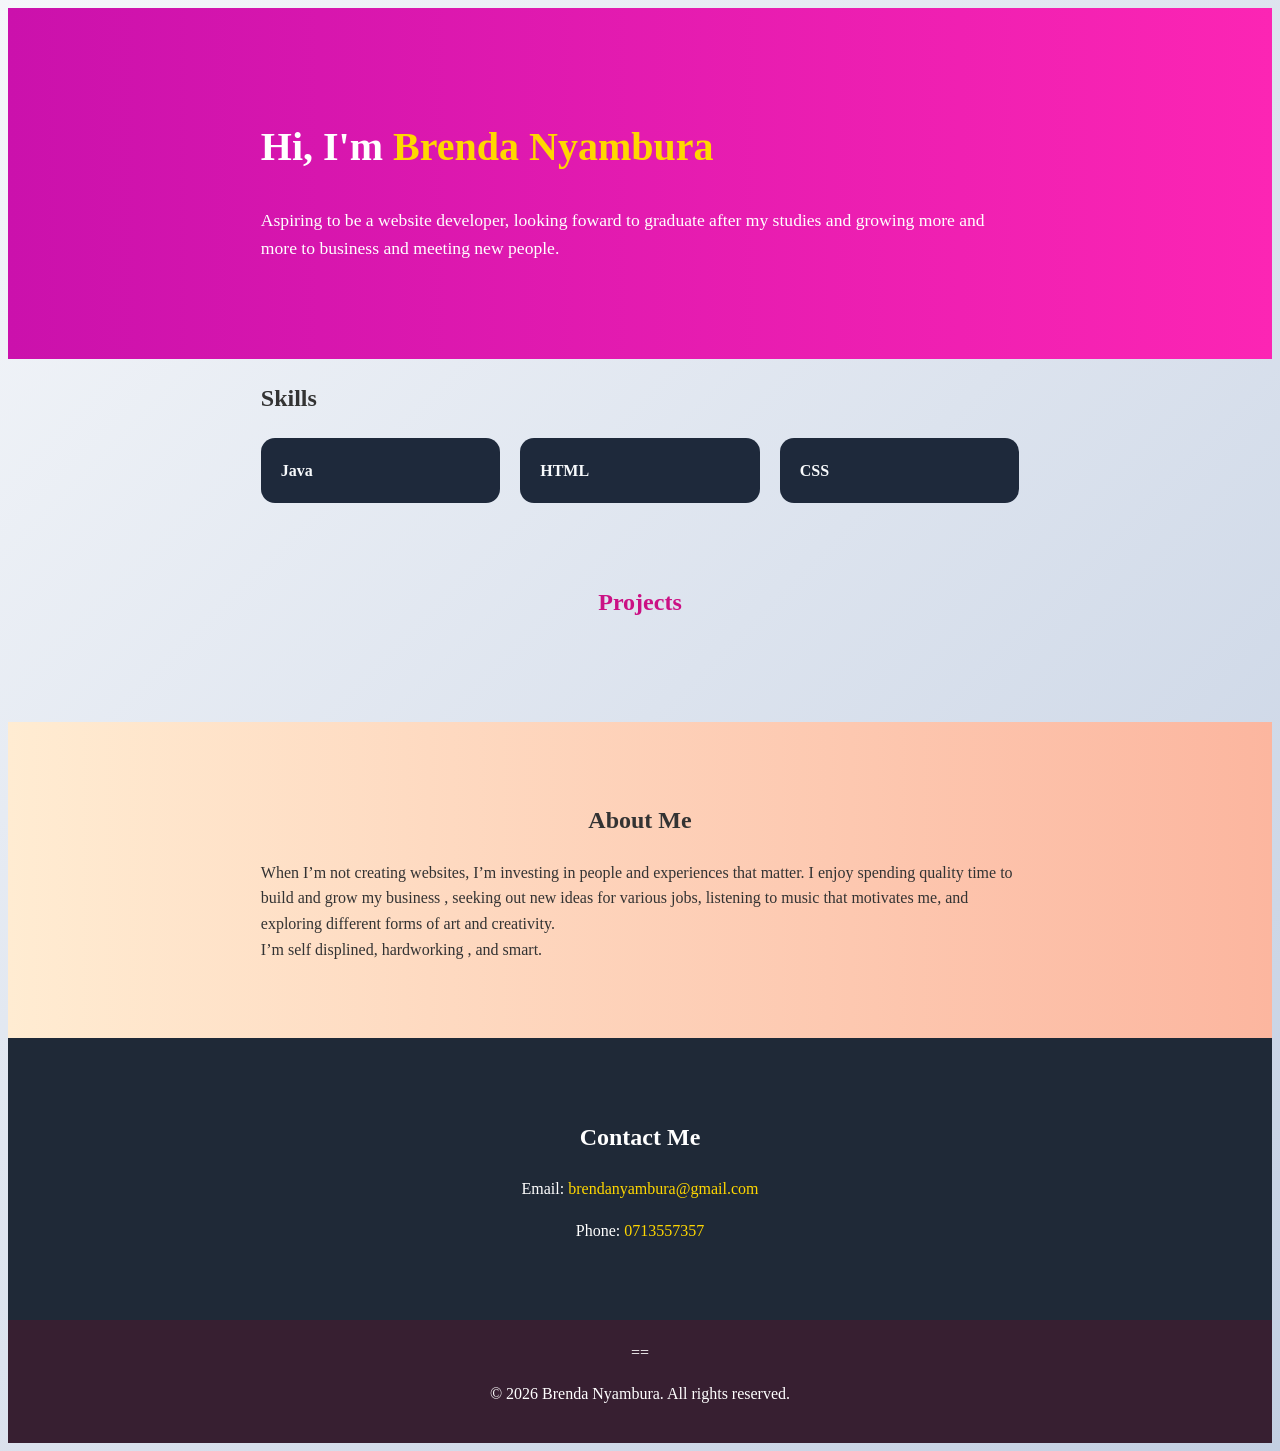
<file: index.html>
<!DOCTYPE html>
<html lang="en">
<head>
    <meta charset="UTF-8">
    <meta name="viewport" content="width=device-width, initial-scale=1.0">
    <title>Brenda Nyambura | Portfolio</title>
    <link rel="stylesheet" href="style.css">
</head>
<body>
    <!-- Header / Hero Section -->
    <header>
        <div class="container header-container">
            <div class="intro">
                <h1> Hi, I'm <span>Brenda Nyambura </span></h1>
                <p>Aspiring to be a website developer, looking foward to graduate after my studies and growing more and more to business and meeting new people.</p>
        </div>
        </div>
    </header>

    <section id="skills">
        <div class="container">
            <h2>Skills</h2>
            <div class="skills-grid">
                <div class="skill">Java</div>
                <div class="skill">HTML</div>
                <div class="skill">CSS</div>
            </div>
        </div>
    </section>

    <!-- Projects Section -->
    <section id="projects">
        <div class="container">
            <h2>Projects</h2>
    </section>

    <!-- About Me Section -->
    <section id="about">
        <div class="container about-container">
            <h2>About Me</h2>
            <p>When I’m not creating websites, I’m investing in people and experiences that matter. I enjoy spending
                quality time to build and grow my business , seeking out new ideas for various jobs, listening to music that motivates me, and
                exploring different forms of art and creativity. <br>
                I’m self displined, hardworking , and smart.</p>
        </div>
    </section>

    <!-- Contact Section -->
    <section id="contact">
        <div class="container">
            <h2>Contact Me</h2>
            <p>Email: <a href="mailto:brendanyambura@gmail.com">brendanyambura@gmail.com</a></p>
            <p>Phone: <a href="tel:+254713557357">0713557357</a></p>
        </div>
    </section>

    <!-- Footer -->
    <footer>==
        <p>&copy; 2026 Brenda Nyambura. All rights reserved.</p>
    </footer>
</body>


</html>
</file>
<file: style.css>
{
    margin: 0;
    padding: 0;
    box-sizing: border-box;
    font-family: 'Roboto', sans-serif;
}

body {
    line-height: 1.6;
    color: #333333;
    background: linear-gradient(135deg, #f5f7fa, #c3cfe2);
}

/* Container */
.container {
    width: 60%;
    max-width: 1200px;
    margin: auto;
}

/* Header / Hero */
header {
    background: linear-gradient(to right, #cb11ac, #fc25b4);
    color: #ffffff;
    padding: 80px 0;
}

.header-container {
    display: flex;
    flex-wrap: wrap;
    justify-content: space-between;
    align-items: center;
}

.intro h1 {
    font-size: 2.5rem;
}

.intro h1 span {
    color: #ffd700;
}

.intro p {
    margin-top: 20px;
    font-size: 1.1rem;
}

.hero-images {
    display: flex;
    gap: 20px;
}

.hero-img {
    width: 200px;
    height: 200px;
    object-fit: cover;
    border-radius: 50%;
    border: 4px solid #fff;
}

/* Skills */
.skills-section {
  background-color: #0F172A;
  padding: 80px 10%;
  text-align: center;
}

.skills-section h2 {
  color: #f9f8fc;
  margin-bottom: 40px;
}

.skills-grid {
  display: grid;
  grid-template-columns: repeat(auto-fit, minmax(160px, 1fr));
  gap: 20px;
}

.skill {
  background-color: #1E293B;
  padding: 20px;
  border-radius: 14px;
  font-weight: bold;
  color: #F8FAFC;
  transition: transform 0.3s ease, background 0.3s ease;
}

.skill:hover {
  transform: translateY(-8px);
  background: linear-gradient(135deg, #9148DF, #d059be);
}
/* Projects */
#projects {
    padding: 60px 0;
}

#projects h2 {
    text-align: center;
    margin-bottom: 40px;
    color: #cb1184;
}

.project-card {
    background: #fff;
    border-radius: 15px;
    padding: 20px;
    margin: 15px auto;
    max-width: 600px;
    box-shadow: 0 8px 16px rgba(0,0,0,0.15);
    transition: transform 0.3s;
}

.project-card:hover {
    transform: translateY(-5px);
}

/* About */
#about {
    padding: 60px 0;
    background: linear-gradient(to right, #ffecd2, #fcb69f);
    color: #333;
}

#about h2 {
    text-align: center;
    margin-bottom: 20px;
}

/* Contact */
#contact {
    padding: 60px 0;
    text-align: center;
    background-color: #1f2937;
    color: #fff;
}

#contact a {
    color: #ffd700;
    text-decoration: none;
}

#contact a:hover {
    text-decoration: underline;
}

/* Footer */
footer {
    text-align: center;
    padding: 20px 0;
    background-color: #371f31;
    color: #fff;
}

/* Responsive */
@media (max-width: 768px) {
    .header-container {
        flex-direction: column;
        text-align: center;
    }

    .hero-images {
        justify-content: center;
        margin-top: 30px;
    }
}
</file>
